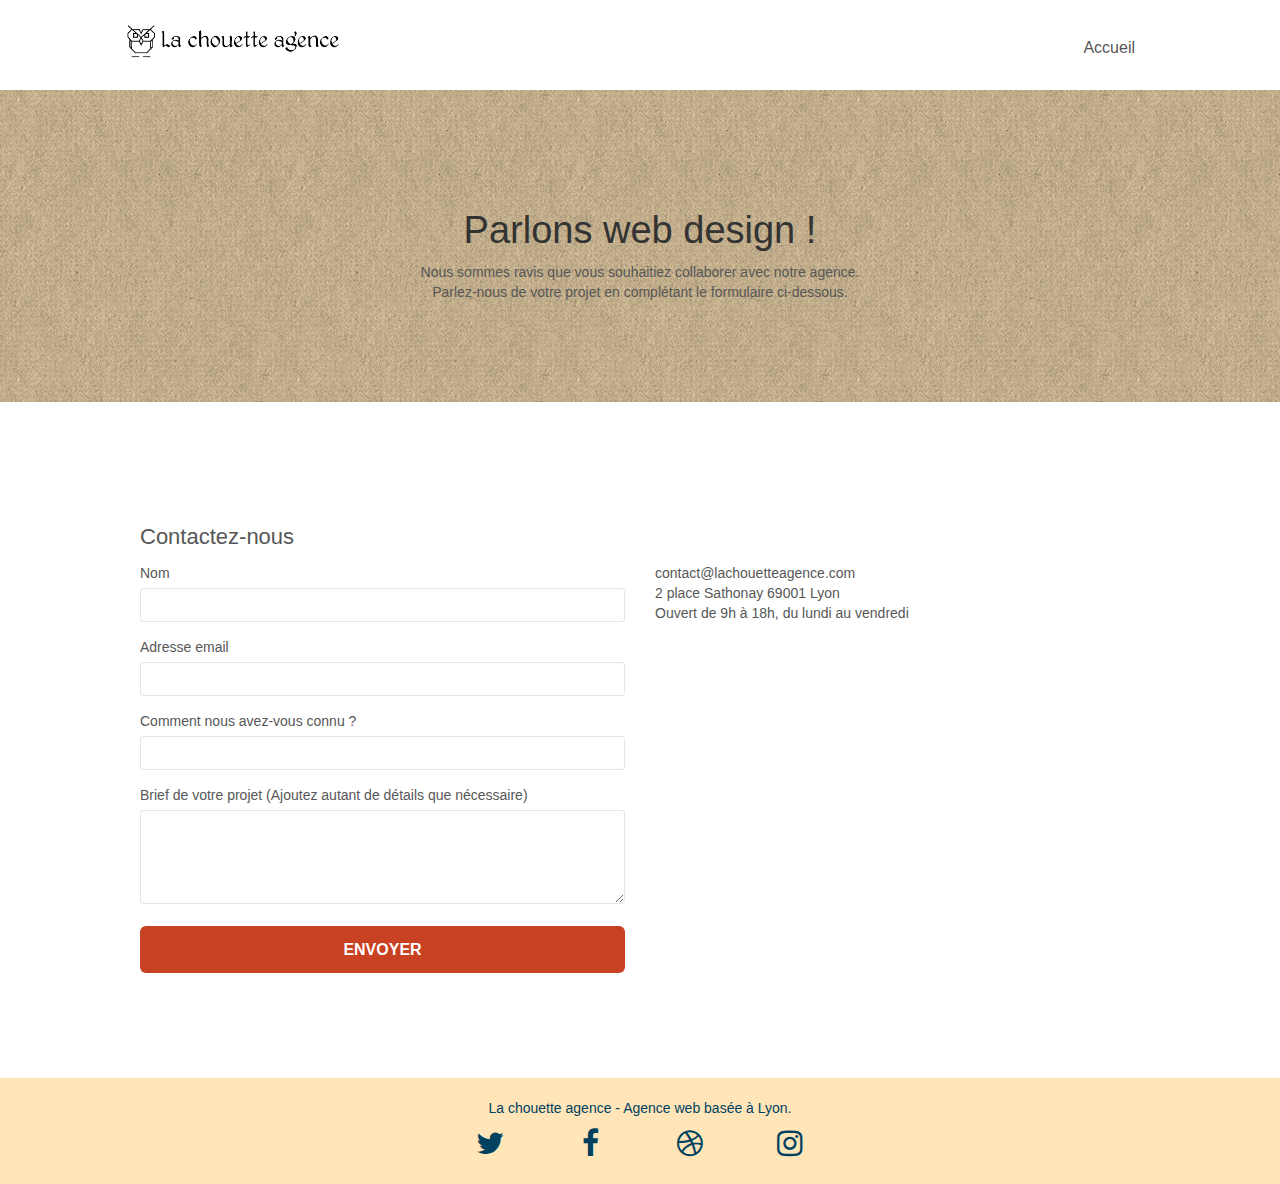
<file: contact.html>
<!doctype html>
<html lang="fr">
	<head>
	    <meta charset="utf-8"> 
	    <meta name="description" content="La chouette agence, vous accompagne dans la construction de site internet moderne. Une agence de web design à Lyon, elle aide les entreprises à devenir visibles et attractives sur Internet">
	    <meta name="robots" content="index, follow">
	    <meta name="viewport" content="width=device-width, initial-scale=1.0, viewport-fit=cover">
	    <link rel="shortcut icon" type="image/png" href="favicon.jpg">  
		<link rel="stylesheet" type="text/css" href="./css/bootstrap.min.css">
		<link rel="stylesheet" type="text/css" href="style.min.css">
		<link rel="stylesheet" type="text/css" href="./css/font-awesome.min.css">
		<link rel="stylesheet" type="text/css" href="./css/et-line.min.css">
		<script src="./js/jquery-2.1.0.min.js"></script>
		<script src="./js/bootstrap.min.js"></script>
		<script src="./js/blocs.min.js"></script>
		<script src="./js/jqBootstrapValidation.min.js"></script>
		<script src="./js/formHandler.min.js"></script>

	    <title>Contactez-nous</title>

		<!-- Analytics -->
	 	<!-- Global site tag (gtag.js) - Google Analytics -->
		<script async src="https://www.googletagmanager.com/gtag/js?id=UA-176025891-1"></script>
		<script>
		  window.dataLayer = window.dataLayer || [];
		  function gtag(){dataLayer.push(arguments);}
		  gtag('js', new Date());

		  gtag('config', 'UA-176025891-1');
		</script>
		<!-- Analytics END -->
	</head>
	
	<body>
		<!-- Principal conteneur -->
		<div class="page-container">
		    
			<!-- bloc-0 -->
			<header>
				<div class="bloc bgc-white l-bloc " id="bloc-0">
					<div class="container bloc-sm">

						<nav class="navbar row">
							<div class="navbar-header">
									<img src="img/la-chouette-agence.png" alt="Logo la chouette agence" height="40" />
								<button id="nav-toggle" type="button" class="ui-navbar-toggle navbar-toggle" data-toggle="collapse" data-target=".navbar-1">
									<span class="sr-only">Toggle navigation</span>
									<span class="icon-bar"></span>
									<span class="icon-bar"></span>
									<span class="icon-bar"></span>
								</button>
							</div>
							<div class="collapse navbar-collapse navbar-1 special-dropdown-nav">
								<ul class="site-navigation nav navbar-nav">	
									<li>						
										<a href="index.html" class="para" tabindex="1" >Accueil</a>								
									</li>			
								</ul>
							</div>
						</nav>
					</div>
				</div>
			</header>
			<!-- bloc-0 END -->

			<!-- bloc-6 -->
			<section>
				<div class="bloc bg-dots-bg bg-repeat bgc-atomic-tangerine d-bloc bloc-bg-texture texture-paper" id="bloc-6">
					<div class="container bloc-lg">
						<div class="row">
							<div class="col-sm-12">
								<h1 class="text-center hero-bloc-text">
									Parlons web design !
								</h1>
								<p class="text-center mg-lg  ">
									Nous sommes ravis que vous souhaitiez collaborer avec notre agence.<br>
									Parlez-nous de votre projet en complétant le formulaire ci-dessous.
								</p>
							</div>
						</div>
					</div>
				</div>
			</section>
			<!-- bloc-6 END -->

			<!-- bloc-7 -->
			<section>
				<div class="bloc bgc-white l-bloc" id="bloc-7">
					<div class="container bloc-lg">
						<h2>
							Contactez-nous
						</h2>
							<div class="row">
								<div class="col-sm-6">
									<form id="form_1">
										<div class="form-group">
											<label>
												Nom
											</label>
											<input id="name" aria-label="Case à remplir, qu'elle est votre nom ?" class="form-control" tabindex="1" required />
										</div>
										<div class="form-group">
											<label>
												Adresse email
											</label>
											<input id="email" aria-label="case à remplir, qu'elle est votre adresse email ?" class="form-control" tabindex="1" type="email" required />
										</div>
										<div class="form-group">
											<label>
												Comment nous avez-vous connu ?
											</label>
											<input class="form-control" aria-label="case à remplir, comment nous avez-vous connu ?" type="email" tabindex="1" required id="input_504" />
										</div>
										<div class="form-group">
											<label>
												Brief de votre projet (Ajoutez autant de détails que nécessaire)<br>
											</label>
											<textarea id="message" class="form-control" aria-label="case à remplir, Brief de votre projet" rows="4" tabindex="1" cols="50" required></textarea>
										</div> 
										<button class="bloc-button btn btn-lg btn-block cta-hero btn-atomic-tangerine" type="submit" tabindex="1">
											Envoyer
										</button>
									</form>
								</div>
								<div class="col-sm-6">
									<p>
										contact@lachouetteagence.com<br>2 place Sathonay 69001 Lyon<br>Ouvert de 9h à 18h, du lundi au vendredi<br>
									</p>
								</div>
							</div>
					</div>
				</div>
			</section>	
			<!-- bloc-7 END -->

			<!-- ScrollToTop Button -->
			<nav>
				<a class="bloc-button btn btn-d scrollToTop" tabindex="0" onclick="scrollToTarget('1')">
					<span class="fa fa-chevron-up" ></span>
				</a>
			</nav>
			<!-- ScrollToTop Button END-->


			<!-- Footer - bloc-8 -->
			<footer>
				<div class="bloc bgc-atomic-tangerine d-bloc" id="bloc-8">
					<div class="container bloc-sm">
						<div class="row">
							<div class="col-sm-12">
								<p class="text-center white">
									La chouette agence - Agence web basée à Lyon.<br>
								</p>
								<div class="row row-no-gutters social">
									<div class="col-sm-3">
										<div class="text-center" >
											<a class="social" tabindex="1" aria-label="logo twitter"  href="index.html">
												<span class="fa fa-twitter icon-md" ></span>
											</a>
										</div>
									</div>
									<div class="col-sm-3">
										<div class="text-center" >
											<a class="social" tabindex="1" aria-label="logo facebook" href="index.html">
												<span class="fa fa-facebook icon-md"></span>
											</a>
										</div>
									</div>
									<div class="col-sm-3">
										<div class="text-center" >
											<a class="social" tabindex="1" aria-label="logo dribbble"  href="index.html">
												<span class="fa fa-dribbble icon-md"></span>
											</a>
										</div>
									</div>
									<div class="col-sm-3">
										<div class="text-center" >
											<a class="social" tabindex="1" aria-label="logo instagram" href="index.html">
												<span  class="fa fa-instagram icon-md"></span>
											</a>
										</div>
									</div>
								</div>
							</div>
						</div>
					</div>
				</div>
			</footer>
			<!-- Footer - bloc-8 END -->
		</div>
	</body>
</html>
</file>
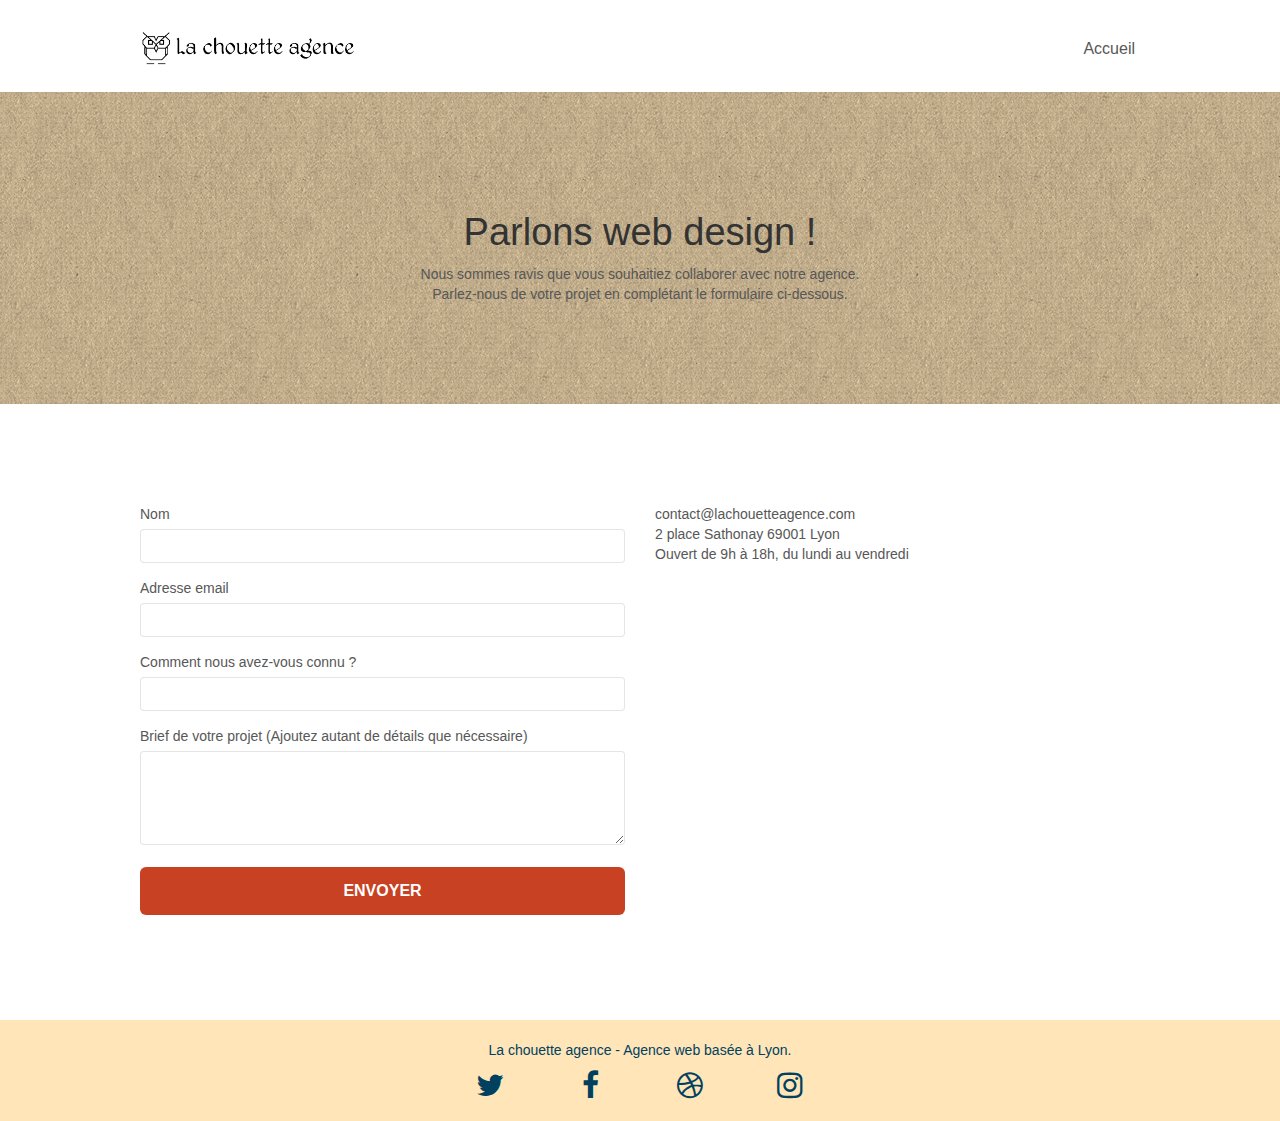
<file: page2.html>
<!doctype html>
<html lang="fr">
<head>
    <meta charset="utf-8">
    <meta name="keywords" content="">
    <meta name="description" content="">
    <meta name="viewport" content="width=device-width, initial-scale=1.0, viewport-fit=cover">
    <link rel="shortcut icon" type="image/png" href="favicon.jpg">
    
	<!-- Global site tag (gtag.js) - Google Analytics -->
	<script async src="https://www.googletagmanager.com/gtag/js?id=UA-176025891-1"></script>
	<script>
	  window.dataLayer = window.dataLayer || [];
	  function gtag(){dataLayer.push(arguments);}
	  gtag('js', new Date());

	  gtag('config', 'UA-176025891-1');
	</script>
	
	<link rel="stylesheet" type="text/css" href="./css/bootstrap.css">
	<link rel="stylesheet" type="text/css" href="style.css">
	<link rel="stylesheet" type="text/css" href="./css/font-awesome.min.css">
	<link rel="stylesheet" type="text/css" href="./css/et-line.min.css">
    
	<script src="./js/jquery-2.1.0.js"></script>
	<script src="./js/bootstrap.js"></script>
	<script src="./js/blocs.js"></script>
	<script src="./js/jquery.touchSwipe.js" defer></script>
	<script src="./js/gmaps.js"></script>
    <title>Contactez-nous</title>

    
<!-- Analytics -->
 
<!-- Analytics END -->

</head>
<body>
<!-- Principal conteneur -->
<div class="page-container">
    
<!-- bloc-0 -->
<div class="bloc bgc-white l-bloc " id="bloc-0">
	<div class="container bloc-sm">

		<nav class="navbar row">
			<div class="navbar-header">
				<a class="navbar-brand" href="index.html"><img src="img/la-chouette-agence.png" alt="paris web design logo agence web meilleure agence" height="40" /></a>
				<button id="nav-toggle" type="button" class="ui-navbar-toggle navbar-toggle" data-toggle="collapse" data-target=".navbar-1">
					<span class="sr-only">Toggle navigation</span><span class="icon-bar"></span><span class="icon-bar"></span><span class="icon-bar"></span>
				</button>
			</div>
			<div class="collapse navbar-collapse navbar-1 special-dropdown-nav">
				<ul class="site-navigation nav navbar-nav">
					<li>
						<a href="index.html">Accueil</a>
					</li>
				</ul>
			</div>
		</nav>
	</div>
</div>
<!-- bloc-0 END -->

<!-- bloc-6 -->
<div class="bloc bg-dots-bg bg-repeat bgc-atomic-tangerine d-bloc bloc-bg-texture texture-paper" id="bloc-6">
	<div class="container bloc-lg">
		<div class="row">
			<div class="col-sm-12">
				<h1 class="text-center hero-bloc-text">
					Parlons web design !
				</h1>
				<p class="text-center mg-lg  ">
					Nous sommes ravis que vous souhaitiez collaborer avec notre agence.<br>
					Parlez-nous de votre projet en complétant le formulaire ci-dessous.
				</p>
			</div>
		</div>
	</div>
</div>
<!-- bloc-6 END -->

<!-- bloc-7 -->
<div class="bloc bgc-white l-bloc" id="bloc-7">
	<div class="container bloc-lg">
		<div class="row">
			<div class="col-sm-6">
				<form id="form_1" novalidate success-msg="Your message has been sent." fail-msg="Sorry it seems that our mail server is not responding, Sorry for the inconvenience!">
					<div class="form-group">
						<label>
							Nom
						</label>
						<input id="name" class="form-control" required />
					</div>
					<div class="form-group">
						<label>
							Adresse email
						</label>
						<input id="email" class="form-control" type="email" required />
					</div>
					<div class="form-group">
						<label>
							Comment nous avez-vous connu ?
						</label>
						<input class="form-control" type="email" required id="input_504" />
					</div>
					<div class="form-group">
						<label>
							Brief de votre projet (Ajoutez autant de détails que nécessaire)<br>
						</label><textarea id="message" class="form-control" rows="4" cols="50" required></textarea>
					</div> 
					<button class="bloc-button btn btn-lg btn-block cta-hero btn-atomic-tangerine" type="submit">
						Envoyer
					</button>
				</form>
			</div>
			<div class="col-sm-6">
				<p>
					contact@lachouetteagence.com<br>2 place Sathonay 69001 Lyon<br>Ouvert de 9h à 18h, du lundi au vendredi<br>
				</p>
			</div>
		</div>
	</div>
</div>
<!-- bloc-7 END -->

<!-- ScrollToTop Button -->
<a class="bloc-button btn btn-d scrollToTop" onclick="scrollToTarget('1')"><span class="fa fa-chevron-up"></span></a>
<!-- ScrollToTop Button END-->


<!-- Footer - bloc-8 -->
<div class="bloc bgc-atomic-tangerine d-bloc" id="bloc-8">
	<div class="container bloc-sm">
		<div class="row">
			<div class="col-sm-12">
				<p class="text-center white">
					La chouette agence - Agence web basée à Lyon.<br>
				</p>
				<div class="row row-no-gutters social">
					<div class="col-sm-3">
						<div class="text-center">
							<a class="social" href="index.html"><span class="fa fa-twitter icon-md"></span></a>
						</div>
					</div>
					<div class="col-sm-3">
						<div class="text-center">
							<a class="social" href="index.html"><span class="fa fa-facebook icon-md"></span></a>
						</div>
					</div>
					<div class="col-sm-3">
						<div class="text-center">
							<a class="social" href="index.html"><span class="fa fa-dribbble icon-md"></span></a>
						</div>
					</div>
					<div class="col-sm-3">
						<div class="text-center">
							<a class="social" href="index.html"><span class="fa fa-instagram icon-md"></span></a>
						</div>
					</div>
				</div>
			</div>
		</div>
	</div>
</div>
<!-- Footer - bloc-8 END -->

</div>
<!-- Principal conteneur END -->
    

</body>
</html>
</file>
<file: style.css>
body {
    margin: 0;
    padding: 0;
    background: #FFF;
    overflow-x: hidden;
    -webkit-font-smoothing: antialiased;
    -moz-osx-font-smoothing: grayscale;
}

a,
button {
    transition: all .3s ease-in-out;
    outline: none!important;
}

a:hover {
    text-decoration: none;
    cursor: pointer;
}

#rrd {
	font-size: 1.2em;
	font-weight: bold;
}

.other {
    color: white!important;
}

.texting {
    min-height: 1px;
    display: flex;
    justify-content: center;
    margin-top: 20px;
}

#page-loading-blocs-notifaction {
    position: fixed;
    top: 0;
    bottom: 0;
    width: 100%;
    z-index: 100000;
    background: #FFFFFF url("img/pageload-spinner.gif") no-repeat center center;
}

.bloc {
    width: 100%;
    clear: both;
    background: 50% 50% no-repeat;
    padding: 0 50px;
    -webkit-background-size: cover;
    -moz-background-size: cover;
    -o-background-size: cover;
    background-size: cover;
    position: relative;
}

.bloc .container {
    padding-left: 0;
    padding-right: 0;
}

.bloc-lg {
    padding: 100px 50px;
}

.bloc-md {
    padding: 50px;
}

.bloc-sm {
    padding: 20px 50px;
}

.bg-center,
.bg-l-edge,
.bg-r-edge,
.bg-t-edge,
.bg-b-edge,
.bg-tl-edge,
.bg-bl-edge,
.bg-tr-edge,
.bg-br-edge,
.bg-repeat {
    -webkit-background-size: auto!important;
    -moz-background-size: auto!important;
    -o-background-size: auto!important;
    background-size: auto!important;
}

.bg-repeat {
    background: repeat;
}

.bg-t-edge {
    background: top no-repeat;
}

.bloc-bg-texture::before {
    content: "";
    background-size: 2px 2px;
    position: absolute;
    top: 0;
    bottom: 0;
    left: 0;
    right: 0;
}

.texture-paper::before {
    background: url("img/texture-paper.png");
    background-size: 280px 280px;
}

.b-parallax {
    background-attachment: fixed;
}

.d-bloc {
    color: #00415F;
}

.d-bloc button:hover {
    color: rgba(255, 255, 255, .9);
}

.d-bloc .icon-round,
.d-bloc .icon-square,
.d-bloc .icon-rounded,
.d-bloc .icon-semi-rounded-a,
.d-bloc .icon-semi-rounded-b {
    border-color: rgba(255, 255, 255, .9);
}

.d-bloc .divider-h span {
    border-color: rgba(255, 255, 255, .2);
}

.d-bloc .a-btn,
.d-bloc .navbar a,
.d-bloc .navbar-brand,
.d-bloc a .icon-sm,
.d-bloc a .icon-md,
.d-bloc a .icon-lg,
.d-bloc a .icon-xl,
.d-bloc h1 a,
.d-bloc h2 a,
.d-bloc h3 a,
.d-bloc h4 a,
.d-bloc h5 a,
.d-bloc h6 a,
.d-bloc p a {
    color: #00415F;
}

.d-bloc .a-btn:hover,
.d-bloc .navbar a:hover,
.d-bloc .navbar-brand:hover,
.d-bloc a:hover .icon-sm,
.d-bloc a:hover .icon-md,
.d-bloc a:hover .icon-lg,
.d-bloc a:hover .icon-xl,
.d-bloc h1 a:hover,
.d-bloc h2 a:hover,
.d-bloc h3 a:hover,
.d-bloc h4 a:hover,
.d-bloc h5 a:hover,
.d-bloc h6 a:hover,
.d-bloc p a:hover {
    color: rgba(255, 255, 255, 1);
}

.d-bloc .navbar-toggle .icon-bar {
    background: rgba(255, 255, 255, 1);
}

.d-bloc .btn-wire,
.d-bloc .btn-wire:hover {
    color: rgba(255, 255, 255, 1);
    border-color: rgba(255, 255, 255, 1);
}

.d-bloc .panel {
    color: rgba(0, 0, 0, .5);
}

.d-bloc .panel button:hover {
    color: rgba(0, 0, 0, .7);
}

.d-bloc .panel icon {
    border-color: rgba(0, 0, 0, .7);
}

.d-bloc .panel .divider-h span {
    border-color: rgba(0, 0, 0, .1);
}

.d-bloc .panel .a-btn {
    color: rgba(0, 0, 0, .6);
}

.d-bloc .panel .a-btn:hover {
    color: rgba(0, 0, 0, 1);
}

.d-bloc .panel .btn-wire,
.d-bloc .panel .btn-wire:hover {
    color: rgba(0, 0, 0, .7);
    border-color: rgba(0, 0, 0, .3);
}

.d-bloc .panel,
.l-bloc {
    color: rgba(0, 0, 0, .5);
}

.d-bloc .panel button:hover,
.l-bloc button:hover {
    color: rgba(0, 0, 0, .7);
}

.l-bloc .icon-round,
.l-bloc .icon-square,
.l-bloc .icon-rounded,
.l-bloc .icon-semi-rounded-a,
.l-bloc .icon-semi-rounded-b {
    border-color: rgba(0, 0, 0, .7);
}

.d-bloc .panel .divider-h span,
.l-bloc .divider-h span {
    border-color: rgba(0, 0, 0, .1);
}

.d-bloc .panel .a-btn,
.l-bloc .a-btn,
.l-bloc .navbar a,
.l-bloc .navbar-brand,
.l-bloc a .icon-sm,
.l-bloc a .icon-md,
.l-bloc a .icon-lg,
.l-bloc a .icon-xl,
.l-bloc h1 a,
.l-bloc h2 a,
.l-bloc h3 a,
.l-bloc h4 a,
.l-bloc h5 a,
.l-bloc h6 a,
.l-bloc p a {
    color: rgba(0, 0, 0, .6);
}

.d-bloc .panel .a-btn:hover,
.l-bloc .a-btn:hover,
.l-bloc .navbar a:hover,
.l-bloc .navbar-brand:hover,
.l-bloc a:hover .icon-sm,
.l-bloc a:hover .icon-md,
.l-bloc a:hover .icon-lg,
.l-bloc a:hover .icon-xl,
.l-bloc h1 a:hover,
.l-bloc h2 a:hover,
.l-bloc h3 a:hover,
.l-bloc h4 a:hover,
.l-bloc h5 a:hover,
.l-bloc h6 a:hover,
.l-bloc p a:hover {
    color: rgba(0, 0, 0, 1);
}

.l-bloc .navbar-toggle .icon-bar {
    color: rgba(0, 0, 0, .6);
}

.d-bloc .panel .btn-wire,
.d-bloc .panel .btn-wire:hover,
.l-bloc .btn-wire,
.l-bloc .btn-wire:hover {
    color: rgba(0, 0, 0, .7);
    border-color: rgba(0, 0, 0, .3);
}

.voffset {
    margin-top: 30px;
}

.voffset-lg {
    margin-top: 80px;
}

.row-no-gutters {
    margin-right: 0;
    margin-left: 0;
}

.row.row-no-gutters > [class^="col-"],
.row.row-no-gutters > [class*=" col-"] {
    padding-right: 0;
    padding-left: 0;
}

#bloc-1-hero h1 {
    font-size: 32px;
}

.navbar {
    margin-bottom: 0;
    z-index: 1;
}

.navbar-brand {
    height: auto;
    padding: 3px 15px;
    font-size: 25px;
    font-weight: normal;
    font-weight: 600;
    line-height: 44px;
}

.navbar-brand img {
    max-height: 200px;
    margin: 0 5px 0 0;
    display: inline;
}

.navbar-brand img[src$=svg] {
    min-width: 100px;
}

.nav-center .navbar-brand img {
    margin: 0;
}

.navbar .nav {
    padding-top: 2px;
    margin-right: -16px;
    float: right;
    z-index: 1;
}

.nav > li {
    float: left;
    margin-top: 4px;
    font-size: 16px;
}

.navbar-nav .open .dropdown-menu > li > a {
    text-align: inherit;
}

.nav > li a:hover,
.nav > li a:focus {
    background: transparent;
}

.navbar-toggle {
    margin: 10px 10px 0 0;
    border: 0px;
}

.navbar-toggle:hover {
    background: transparent!important;
}

.navbar-toggle .icon-bar {
    background-color: rgba(0, 0, 0, .5);
    width: 26px;
}

.nav-invert .navbar .nav {
    float: left;
}

.nav-invert .navbar-header,
.nav-invert .navbar-brand {
    float: right;
    position: relative;
    z-index: 2;
}

@media (min-width: 768px) {
    .site-navigation {
        position: absolute;
        top: 50%;
        right: 20px;
        transform: translate(0, -50%);
        -webkit-transform: translateY(-50%);
    }
    .nav > li .dropdown-menu a,
    .nav > li .dropdown-menu a:hover {
        color: #484848;
    }
    .nav-invert .site-navigation {
        left: 0;
        right: 0;
    }
    .nav-center {
        text-align: center;
    }
    .nav-center .navbar-header {
        width: 100%;
    }
    .nav-center .navbar-header,
    .nav-center .navbar-brand,
    .nav-center .nav > li {
        float: none;
        display: inline-block;
    }
    .nav-center .site-navigation {
        position: relative;
        width: 100%;
        right: 0;
        margin-right: 0px;
        margin-top: 20px;
    }
    .nav-center.mini-nav .navbar-toggle {
        float: none;
        margin: 10px auto 0;
    }
}

.nav > li > .dropdown a {
    background: none!important;
    display: block;
    padding: 14px 15px;
}

nav .caret {
    margin: 0 5px;
}

.dropdown-menu .dropdown-menu {
    top: -8px;
    left: 100%;
}

.dropdown-menu .dropmenu-flow-right {
    top: 100%;
    left: 0;
    margin-left: -1px;
    border-top-left-radius: 0;
    border-top-right-radius: 0;
}

.dropdown-menu .dropdown span {
    border: 4px solid black;
    border-top-color: transparent;
    border-right-color: transparent;
    border-bottom-color: transparent;
    margin: 6px -5px 0 0!important;
    float: right;
}

.mg-md {
    margin-top: 10px;
    margin-bottom: 20px;
}

.mg-lg {
    margin-top: 10px;
    margin-bottom: 0px;
}

.btn {
    margin: 0 5px 5px 0;
}

.btn.pull-right {
    margin: 0 0 5px 5px;
}

.btn-d,
.btn-d:hover,
.btn-d:focus {
    color: #FFF;
    background: rgba(0, 0, 0, .3);
}

button {
    outline: none!important;
}

.btn-rd {
    border-radius: 40px;
}

.btn-clean {
    border: 1px solid rgba(0, 0, 0, .08);
    border-bottom-color: rgba(0, 0, 0, .1);
    text-shadow: 0 1px 0 rgba(0, 0, 1, .1);
    box-shadow: 0 1px 3px rgba(0, 0, 1, .25), inset 0 1px 0 0 rgba(255, 255, 255, .15);
}

.icon-md {
    font-size: 30px!important;
}

.icon-lg {
    font-size: 60px!important;
}

.sm-shadow {
    text-shadow: 0 1px 2px rgba(0, 0, 0, .3);
}

.panel-sq,
.panel-sq .panel-heading,
.panel-sq .panel-footer {
    border-radius: 0;
}

.panel-rd {
    border-radius: 30px;
}

.panel-rd .panel-heading {
    border-radius: 29px 29px 0 0;
}

.panel-rd .panel-footer {
    border-radius: 0 0 29px 29px;
}

.form-control {
    border-color: rgba(0, 0, 0, .1);
    box-shadow: none;
    display: flex;
}

.scrollToTop {
    width: 40px;
    height: 40px;
    position: fixed;
    bottom: 20px;
    right: 20px;
    opacity: 0;
    z-index: 500;
    transition: all .3s ease-in-out;
}

.scrollToTop span {
    margin-top: 6px;
}

.showScrollTop {
    font-size: 14px;
    opacity: 1;
}

a[data-lightbox] {
    position: relative;
    display: block;
    text-align: center;
}

a[data-lightbox]:hover::before {
    content: "+";
    font-family: "HelveticaNeue-Light", "Helvetica Neue Light", "Helvetica Neue", Helvetica, Arial;
    font-size: 32px;
    width: 50px;
    height: 50px;
    margin-left: -25px;
    border-radius: 50%;
    background: rgba(0, 0, 0, .6);
    color: #FFF;
    font-weight: 100;
    z-index: 1;
    position: absolute;
    top: 50%;
    transform: translateY(-50%);
    -webkit-transform: translateY(-50%);
}

a[data-lightbox]:hover img {
    opacity: 0.6;
    -webkit-animation-fill-mode: none;
    animation-fill-mode: none;
}

#lightbox-modal {
    display: flex;
    align-items: center;
}

#lightbox-modal .modal-dialog {
    width: 90%;
    max-width: 900px;
    margin: 0 auto 0;
}

#lightbox-modal .modal-dialog img {
    max-height: 90vh;
    margin: 0 auto;
}

.lightbox-caption {
    padding: 20px;
    color: #FFF;
    background: rgba(0, 0, 0, .5);
    position: absolute;
    left: 15px;
    right: 15px;
    bottom: 5px;
}

.close-lightbox {
    color: #FFF;
    font-size: 30px;
    position: absolute;
    top: 20px;
    right: 20px;
    z-index: 20;
    background: rgba(0, 0, 0, .5);
    border: none;
    line-height: 30px;
    padding: 0 9px 5px;
    opacity: 0.3;
}

.close-lightbox:hover,
.next-lightbox:hover,
.prev-lightbox:hover {
    opacity: 1.0;
    color: #FFF;
}

.next-lightbox,
.prev-lightbox {
    font-size: 20px;
    color: rgba(255, 255, 255, .9);
    background: rgba(0, 0, 0, .5);
    transition: all .2s ease-in-out;
    position: absolute;
    top: 45%;
    z-index: 1;
    opacity: 0.4;
}

.next-lightbox {
    padding: 6px 8px 1px 13px;
    right: 25px;
}

.prev-lightbox {
    padding: 6px 13px 1px 10px;
    left: 25px;
}

.snapshot-lb .modal-body {
    padding-bottom: 45px;
}

.snapshot-lb .lightbox-caption {
    padding: 0;
    color: rgba(0, 0, 0, .5);
    background: none;
}

h1,
h2,
h3,
h4,
h5,
h6,
p,
label,
.btn,
a {
    font-family: "helvetica";
    font-weight: 400;
    color: #575757 !important;
}

.container {
    max-width: 1000px;
}

.hero-bloc-text {
    font-size: 38px;
}

.hero-bloc-text-sub {
    font-size: 36px;
}

.statement-bloc-text {
    line-height: 26px;
    font-style: italic;
    font-size: 20px;
    text-align: center;
    font-weight: lighter;
    max-width: 520px;
    margin: auto auto auto auto;
}

p {
    font-size: 1em;
}

.tight-width-whitespace {
    max-width: 600px;
    margin: auto auto auto auto;
}

.h1 {
    font-size: 20px;
    font-family: "Open Sans";
}

.cta-hero {
    margin-top: 22px;
    color: #FFFFFF!important;
    text-transform: uppercase;
    padding: 12px 28px 12px 28px;
    font-size: 16px;
    font-weight: 700;
}

.social {
    max-width: 400px;
    margin: auto auto auto auto;
}

h2 {
    font-size: 22px;
    line-height: 1.4em;
}

h3 {
    font-size: 15px;
    text-transform: uppercase;
    font-weight: 700;
    color: #333333!important;
}

.med-width-whitespace {
    max-width: 800px;
    margin: auto auto auto auto;
    box-shadow: 0px 0px 0px #000000;
}

h1 {
    color: #333333!important;
}

h4 {
    color: #333333!important;
}

.icons {
    margin-bottom: 14px;
    margin-top: 24px;
}

.white {
    color: #00415F!important;
}

.portfolio-thumb {
    margin-bottom: 24px;
}

.portfolio-row {
    margin-bottom: 44px;
    margin-top: 50px;
}

.avatar {
    box-shadow: 0px 4px 9px rgba(0, 0, 0, 0.3);
}

.black-background {
    background-color: #5B3422;
    padding: 40px 40px 40px 40px;
}

.bold-link {
    font-weight: 900;
    text-decoration: underline!important;
}

.bgc-white {
    background-color: #FFFFFF;
}

.bgc-dark-slate-blue {
    background-color: #622613;
}

.bgc-atomic-tangerine {
    background-color: #FFE5B8;
}

.tc-white {
    color: #F3976C!important;
}

.btn-atomic-tangerine {
    background: #C74122;
    color: #FFFFFF!important;
}

.btn-atomic-tangerine:hover {
    background: #c27956!important;
    color: #FFFFFF!important;
}

.ltc-white {
    color: #FFFFFF!important;
}

.ltc-white:hover {
    color: #cccccc!important;
}

.ltc-atomic-tangerine {
    color: #F3976C!important;
}

.ltc-atomic-tangerine:hover {
    color: #c27956!important;
}

.icon-dark-slate-blue {
    color: #364577!important;
    border-color: #364577!important;
}

.bg-dots-bg {
    background-image: url("img/dots-bg.png");
}

.bg-lines-h2-bg {
    background-image: url("img/lines-h2-bg.png");
}

.bg-banniere {
    background-image: url("img/la-chouette-agence-banniere.jpg");
}

.bg-presentation {
    background-image: url("img/image-de-presentation.bmp");
}

@media (max-width: 1024px) {
    .bloc {
        padding-left: 20px;
        padding-right: 20px;
    }
    .bloc.full-width-bloc,
    .bloc-tile-2.full-width-bloc .container,
    .bloc-tile-3.full-width-bloc .container,
    .bloc-tile-4.full-width-bloc .container {
        padding-left: 0;
        padding-right: 0;
    }
}

@media (max-width: 992px) and (min-width: 768px) {
    .navbar .nav {
        max-width: 80%
    }
    .nav-center.navbar .nav {
        max-width: 100%
    }
}

@media only screen and (min-device-width: 768px) and (max-device-width: 1024px) and (orientation: landscape) {
    .b-parallax {
        background-attachment: scroll;
    }
}

@media only screen and (min-device-width: 1024px) and (max-device-width: 1366px) and (-webkit-min-device-pixel-ratio: 1.5) {
    .b-parallax {
        background-attachment: scroll;
    }
}

@media (max-width: 991px) {
    .container {
        width: 100%;
    }
    .b-parallax {
        background-attachment: scroll;
    }
    .page-container,
    #hero-bloc {
        overflow-x: hidden;
        position: relative;
    }
    .bloc {
        padding-left: constant(safe-area-inset-left);
        padding-right: constant(safe-area-inset-right);
    }
    .bloc-group,
    .bloc-group .bloc {
        display: block;
        width: 100%;
    }
    .bloc-fill-screen .fill-bloc-top-edge,
    .bloc-fill-screen .fill-bloc-bottom-edge {
        padding: 0 20px;
        padding-left: constant(safe-area-inset-left);
        padding-right: constant(safe-area-inset-right);
    }
}

@media (max-width: 767px) {
    .page-container {
        overflow-x: hidden;
        position: relative;
    }
    h1,
    h2,
    h3,
    h4,
    h5,
    h6,
    p,
    #disqus_thread {
        padding-left: 10px!important;
        padding-right: 10px!important;
    }
    .b-parallax {
        background-attachment: scroll;
    }
    .navbar .nav {
        padding-top: 0;
        border-top: 1px solid rgba(0, 0, 0, .2);
        float: none!important;
    }
    .navbar.row {
        margin-left: 0;
        margin-right: 0;
    }
    .site-navigation {
        position: inherit;
        transform: none;
        -webkit-transform: none;
        -ms-transform: none;
    }
    .nav > li {
        margin-top: 0;
        border-bottom: 1px solid rgba(0, 0, 0, .1);
        background: rgba(0, 0, 0, .05);
        text-align: left;
        padding-left: 15px;
        width: 100%;
    }
    .nav > li:hover {
        background: rgba(0, 0, 0, .08);
    }
    .dropdown .dropdown a .caret {
        float: none;
        margin: 5px 0 0 10px!important;
        border: 4px solid black;
        border-bottom-color: transparent;
        border-right-color: transparent;
        border-left-color: transparent;
    }
    #hero-bloc .navbar .nav {
        background: rgba(0, 0, 0, .8);
    }
    #hero-bloc .navbar .nav a {
        color: rgba(255, 255, 255, .6);
    }
    .hero {
        padding: 50px 0;
    }
    .hero-nav {
        left: -1px;
        right: -1px;
    }
    .navbar-collapse {
        padding: 0;
        overflow-x: hidden;
        -webkit-box-shadow: none;
        box-shadow: none;
    }
    .navbar-brand img {
        height: 40px;
        width: auto;
    }
    .nav-invert .navbar-header {
        float: none;
        width: 100%;
    }
    .nav-invert .navbar-toggle {
        float: left;
        margin-left: 10px;
    }
    .bloc {
        padding-left: 0;
        padding-right: 0;
    }
    .bloc-xxl,
    .bloc-xl,
    .bloc-lg {
        padding: 40px 0;
    }
    .bloc-sm,
    .bloc-md {
        padding-left: 0;
        padding-right: 0;
    }
    .bloc-tile-2 .container,
    .bloc-tile-3 .container,
    .bloc-tile-4 .container,
    .bloc-fill-screen .fill-bloc-top-edge,
    .bloc-fill-screen .fill-bloc-bottom-edge {
        padding-left: 0;
        padding-right: 0;
    }
    .a-block {
        padding: 0 10px;
    }
    .btn-dwn {
        display: none;
    }
    .voffset {
        margin-top: 5px;
    }
    .voffset-md {
        margin-top: 20px;
    }
    .voffset-lg {
        margin-top: 30px;
    }
    form {
        padding: 5px;
    }
    .close-lightbox {
        display: inline-block;
    }
    .blocsapp-device-iphone5 {
        background-size: 216px 425px;
        padding-top: 60px;
        width: 216px;
        height: 425px;
    }
    .blocsapp-device-iphone5 img {
        width: 180px;
        height: 320px;
    }
}

@media (max-width: 400px) {
    .bloc {
        padding-left: 0;
        padding-right: 0;
    }
}

@media (max-width: 767px) {
    .bloc-mob-center-text {
        text-align: center;
    }
}
</file>
<file: style.min.css>
body{margin:0;padding:0;background:#fff;overflow-x:hidden;-webkit-font-smoothing:antialiased;-moz-osx-font-smoothing:grayscale}a,button{transition:all .3s ease-in-out;outline:0!important}a:hover{cursor:pointer;text-decoration:none}.btn-atomic-tangerine:focus{outline:0;border:3px solid #00f;border-radius:100px}.scrollToTop:focus{outline:0;border:1px solid #00f}.social:focus{outline:0;border:2px solid #000;font-size:26px}.para:focus{outline:0;text-decoration:none;border-radius:100px;border:3px solid #00f}.imgparap:focus{outline:0;text-decoration:none;border:2px solid #00f;width:273px;height:273px;margin:auto}#rrd{font-size:1.2em;font-weight:700}.other{color:#fff!important}.texting{min-height:1px;display:flex;justify-content:center;margin-top:20px}#page-loading-blocs-notifaction{position:fixed;top:0;bottom:0;width:100%;z-index:100000;background:#fff url(img/pageload-spinner.gif) no-repeat center center}.bloc{width:100%;clear:both;background:50% 50% no-repeat;padding:0 50px;-webkit-background-size:cover;-moz-background-size:cover;-o-background-size:cover;background-size:cover;position:relative}.bloc .container{padding-left:0;padding-right:0}.bloc-lg{padding:100px 50px}.bloc-md{padding:50px}.bloc-sm{padding:20px 50px}.bg-b-edge,.bg-bl-edge,.bg-br-edge,.bg-center,.bg-l-edge,.bg-r-edge,.bg-repeat,.bg-t-edge,.bg-tl-edge,.bg-tr-edge{-webkit-background-size:auto!important;-moz-background-size:auto!important;-o-background-size:auto!important;background-size:auto!important}.bg-repeat{background:repeat}.bg-t-edge{background:top no-repeat}.bloc-bg-texture::before{content:"";background-size:2px 2px;position:absolute;top:0;bottom:0;left:0;right:0}.texture-paper::before{background:url(img/texture-paper.png);background-size:280px 280px}.b-parallax{background-attachment:fixed}.d-bloc{color:#00415f}.d-bloc button:hover{color:rgba(255,255,255,.9)}.d-bloc .icon-round,.d-bloc .icon-rounded,.d-bloc .icon-semi-rounded-a,.d-bloc .icon-semi-rounded-b,.d-bloc .icon-square{border-color:rgba(255,255,255,.9)}.d-bloc .divider-h span{border-color:rgba(255,255,255,.2)}.d-bloc .a-btn,.d-bloc .navbar a,.d-bloc .navbar-brand,.d-bloc a .icon-lg,.d-bloc a .icon-md,.d-bloc a .icon-sm,.d-bloc a .icon-xl,.d-bloc h1 a,.d-bloc h2 a,.d-bloc h3 a,.d-bloc h4 a,.d-bloc h5 a,.d-bloc h6 a,.d-bloc p a{color:#00415f}.d-bloc .a-btn:hover,.d-bloc .navbar a:hover,.d-bloc .navbar-brand:hover,.d-bloc a:hover .icon-lg,.d-bloc a:hover .icon-md,.d-bloc a:hover .icon-sm,.d-bloc a:hover .icon-xl,.d-bloc h1 a:hover,.d-bloc h2 a:hover,.d-bloc h3 a:hover,.d-bloc h4 a:hover,.d-bloc h5 a:hover,.d-bloc h6 a:hover,.d-bloc p a:hover{color:#fff}.d-bloc .navbar-toggle .icon-bar{background:#fff}.d-bloc .btn-wire,.d-bloc .btn-wire:hover{color:#fff;border-color:#fff}.d-bloc .panel{color:rgba(0,0,0,.5)}.d-bloc .panel button:hover{color:rgba(0,0,0,.7)}.d-bloc .panel icon{border-color:rgba(0,0,0,.7)}.d-bloc .panel .divider-h span{border-color:rgba(0,0,0,.1)}.d-bloc .panel .a-btn{color:rgba(0,0,0,.6)}.d-bloc .panel .a-btn:hover{color:#000}.d-bloc .panel .btn-wire,.d-bloc .panel .btn-wire:hover{color:rgba(0,0,0,.7);border-color:rgba(0,0,0,.3)}.d-bloc .panel,.l-bloc{color:rgba(0,0,0,.5)}.d-bloc .panel button:hover,.l-bloc button:hover{color:rgba(0,0,0,.7)}.l-bloc .icon-round,.l-bloc .icon-rounded,.l-bloc .icon-semi-rounded-a,.l-bloc .icon-semi-rounded-b,.l-bloc .icon-square{border-color:rgba(0,0,0,.7)}.d-bloc .panel .divider-h span,.l-bloc .divider-h span{border-color:rgba(0,0,0,.1)}.d-bloc .panel .a-btn,.l-bloc .a-btn,.l-bloc .navbar a,.l-bloc .navbar-brand,.l-bloc a .icon-lg,.l-bloc a .icon-md,.l-bloc a .icon-sm,.l-bloc a .icon-xl,.l-bloc h1 a,.l-bloc h2 a,.l-bloc h3 a,.l-bloc h4 a,.l-bloc h5 a,.l-bloc h6 a,.l-bloc p a{color:rgba(0,0,0,.6)}.d-bloc .panel .a-btn:hover,.l-bloc .a-btn:hover,.l-bloc .navbar a:hover,.l-bloc .navbar-brand:hover,.l-bloc a:hover .icon-lg,.l-bloc a:hover .icon-md,.l-bloc a:hover .icon-sm,.l-bloc a:hover .icon-xl,.l-bloc h1 a:hover,.l-bloc h2 a:hover,.l-bloc h3 a:hover,.l-bloc h4 a:hover,.l-bloc h5 a:hover,.l-bloc h6 a:hover,.l-bloc p a:hover{color:#000}.l-bloc .navbar-toggle .icon-bar{color:rgba(0,0,0,.6)}.d-bloc .panel .btn-wire,.d-bloc .panel .btn-wire:hover,.l-bloc .btn-wire,.l-bloc .btn-wire:hover{color:rgba(0,0,0,.7);border-color:rgba(0,0,0,.3)}.voffset{margin-top:30px}.voffset-lg{margin-top:80px}.row-no-gutters{margin-right:0;margin-left:0}.row.row-no-gutters>[class*=" col-"],.row.row-no-gutters>[class^=col-]{padding-right:0;padding-left:0;margin-bottom:5px}#bloc-1-hero h1{font-size:32px}.navbar{margin-bottom:0;z-index:1}.navbar-brand{height:auto;padding:3px 15px;font-size:25px;font-weight:400;font-weight:600;line-height:44px}.navbar-brand img{max-height:200px;margin:0 5px 0 0;display:inline}.navbar-brand img[src$=svg]{min-width:100px}.nav-center .navbar-brand img{margin:0}.navbar .nav{padding-top:2px;margin-right:-16px;float:right;z-index:1}.nav>li{float:left;margin-top:4px;font-size:16px}.navbar-nav .open .dropdown-menu>li>a{text-align:inherit}.nav>li a:focus,.nav>li a:hover{background:0 0}.navbar-toggle{margin:10px 10px 0 0;border:0}.navbar-toggle:hover{background:0 0!important}.navbar-toggle .icon-bar{background-color:rgba(0,0,0,.5);width:26px}.nav-invert .navbar .nav{float:left}.nav-invert .navbar-brand,.nav-invert .navbar-header{float:right;position:relative;z-index:2}@media (min-width:768px){.site-navigation{position:absolute;top:50%;right:20px;transform:translate(0,-50%);-webkit-transform:translateY(-50%)}.nav>li .dropdown-menu a,.nav>li .dropdown-menu a:hover{color:#484848}.nav-invert .site-navigation{left:0;right:0}.nav-center{text-align:center}.nav-center .navbar-header{width:100%}.nav-center .nav>li,.nav-center .navbar-brand,.nav-center .navbar-header{float:none;display:inline-block}.nav-center .site-navigation{position:relative;width:100%;right:0;margin-right:0;margin-top:20px}.nav-center.mini-nav .navbar-toggle{float:none;margin:10px auto 0}}.nav>li>.dropdown a{background:0 0!important;display:block;padding:14px 15px}nav .caret{margin:0 5px}.dropdown-menu .dropdown-menu{top:-8px;left:100%}.dropdown-menu .dropmenu-flow-right{top:100%;left:0;margin-left:-1px;border-top-left-radius:0;border-top-right-radius:0}.dropdown-menu .dropdown span{border:4px solid #000;border-top-color:transparent;border-right-color:transparent;border-bottom-color:transparent;margin:6px -5px 0 0!important;float:right}.mg-md{margin-top:10px;margin-bottom:20px}.mg-lg{margin-top:10px;margin-bottom:0}.btn{margin:0 5px 5px 0}.btn.pull-right{margin:0 0 5px 5px}.btn-d,.btn-d:focus,.btn-d:hover{color:#fff;background:rgba(0,0,0,.3)}button{outline:0!important}.btn-rd{border-radius:40px}.btn-clean{border:1px solid rgba(0,0,0,.08);border-bottom-color:rgba(0,0,0,.1);text-shadow:0 1px 0 rgba(0,0,1,.1);box-shadow:0 1px 3px rgba(0,0,1,.25),inset 0 1px 0 0 rgba(255,255,255,.15)}.icon-md{font-size:30px!important}.icon-lg{font-size:60px!important}.sm-shadow{text-shadow:0 1px 2px rgba(0,0,0,.3)}.panel-sq,.panel-sq .panel-footer,.panel-sq .panel-heading{border-radius:0}.panel-rd{border-radius:30px}.panel-rd .panel-heading{border-radius:29px 29px 0 0}.panel-rd .panel-footer{border-radius:0 0 29px 29px}.form-control{border-color:rgba(0,0,0,.1);box-shadow:none;display:flex}.scrollToTop{width:40px;height:40px;position:fixed;bottom:20px;right:20px;opacity:0;z-index:500;transition:all .3s ease-in-out}.scrollToTop span{margin-top:6px}.showScrollTop{font-size:14px;opacity:1}a[data-lightbox]{position:relative;display:block;text-align:center}a[data-lightbox]:hover::before{content:"+";font-family:HelveticaNeue-Light,"Helvetica Neue Light","Helvetica Neue",Helvetica,Arial;font-size:32px;width:50px;height:50px;margin-left:-25px;border-radius:50%;background:rgba(0,0,0,.6);color:#fff;font-weight:100;z-index:1;position:absolute;top:50%;transform:translateY(-50%);-webkit-transform:translateY(-50%)}a[data-lightbox]:hover img{opacity:.6;-webkit-animation-fill-mode:none;animation-fill-mode:none}#lightbox-modal{display:flex;align-items:center}#lightbox-modal .modal-dialog{width:90%;max-width:900px;margin:0 auto 0}#lightbox-modal .modal-dialog img{max-height:90vh;margin:0 auto}.lightbox-caption{padding:20px;color:#fff;background:rgba(0,0,0,.5);position:absolute;left:15px;right:15px;bottom:5px}.close-lightbox{color:#fff;font-size:30px;position:absolute;top:20px;right:20px;z-index:20;background:rgba(0,0,0,.5);border:none;line-height:30px;padding:0 9px 5px;opacity:.3}.close-lightbox:hover,.next-lightbox:hover,.prev-lightbox:hover{opacity:1;color:#fff}.next-lightbox,.prev-lightbox{font-size:20px;color:rgba(255,255,255,.9);background:rgba(0,0,0,.5);transition:all .2s ease-in-out;position:absolute;top:45%;z-index:1;opacity:.4}.next-lightbox{padding:6px 8px 1px 13px;right:25px}.prev-lightbox{padding:6px 13px 1px 10px;left:25px}.snapshot-lb .modal-body{padding-bottom:45px}.snapshot-lb .lightbox-caption{padding:0;color:rgba(0,0,0,.5);background:0 0}.btn,a,h1,h2,h3,h4,h5,h6,label,p{font-family:helvetica;font-weight:400;color:#575757!important}.container{max-width:1000px}.hero-bloc-text{font-size:38px}.hero-bloc-text-sub{font-size:36px}.statement-bloc-text{line-height:26px;font-style:italic;font-size:20px;text-align:center;font-weight:lighter;max-width:520px;margin:auto auto auto auto}p{font-size:1em}.tight-width-whitespace{max-width:600px;margin:auto auto auto auto}.h1{font-size:20px;font-family:"Open Sans"}.cta-hero{margin-top:22px;color:#fff!important;text-transform:uppercase;padding:12px 28px 12px 28px;font-size:16px;font-weight:700}.social{max-width:400px;margin:auto auto auto auto}h2{font-size:22px;line-height:1.4em}h3{font-size:15px;text-transform:uppercase;font-weight:700;color:#333!important}.med-width-whitespace{max-width:800px;margin:auto auto auto auto;box-shadow:0 0 0 #000}h1{color:#333!important}h4{color:#333!important}.icons{margin-bottom:14px;margin-top:24px}.white{color:#00415f!important}.portfolio-thumb{margin-bottom:24px}.portfolio-row{margin-bottom:44px;margin-top:50px}.avatar{box-shadow:0 4px 9px rgba(0,0,0,.3)}.black-background{background-color:#5b3422;padding:40px 40px 40px 40px}.bold-link{font-weight:900;text-decoration:underline!important}.bgc-white{background-color:#fff}.bgc-dark-slate-blue{background-color:#622613}.bgc-atomic-tangerine{background-color:#ffe5b8}.tc-white{color:#f3976c!important}.btn-atomic-tangerine{background:#c74122;color:#fff!important}.btn-atomic-tangerine:hover{background:#c27956!important;color:#fff!important}.ltc-white{color:#fff!important}.ltc-white:hover{color:#ccc!important}.ltc-atomic-tangerine{color:#f3976c!important}.ltc-atomic-tangerine:hover{color:#c27956!important}.icon-dark-slate-blue{color:#364577!important;border-color:#364577!important}.bg-dots-bg{background-image:url(img/dots-bg.png)}.bg-lines-h2-bg{background-image:url(img/lines-h2-bg.png)}.bg-banniere{background-image:url(img/la-chouette-agence-banniere.jpg)}.bg-presentation{background-image:url(img/image-de-presentation.bmp)}@media (max-width:1024px){.bloc{padding-left:20px;padding-right:20px}.bloc-tile-2.full-width-bloc .container,.bloc-tile-3.full-width-bloc .container,.bloc-tile-4.full-width-bloc .container,.bloc.full-width-bloc{padding-left:0;padding-right:0}}@media (max-width:992px) and (min-width:768px){.navbar .nav{max-width:80%}.nav-center.navbar .nav{max-width:100%}}@media only screen and (min-width:768px) and (max-width:1024px) and (orientation:landscape){.b-parallax{background-attachment:scroll}}@media only screen and (min-width:1024px) and (max-width:1366px) and (-webkit-min-device-pixel-ratio:1.5){.b-parallax{background-attachment:scroll}}@media (max-width:991px){.container{width:100%}.b-parallax{background-attachment:scroll}#hero-bloc,.page-container{overflow-x:hidden;position:relative}.bloc-group,.bloc-group .bloc{display:block;width:100%}.bloc-fill-screen .fill-bloc-bottom-edge,.bloc-fill-screen .fill-bloc-top-edge{padding:0 20px}}@media (max-width:767px){.page-container{overflow-x:hidden;position:relative}#disqus_thread,h1,h2,h3,h4,h5,h6,p{padding-left:10px!important;padding-right:10px!important}.b-parallax{background-attachment:scroll}.navbar .nav{padding-top:0;border-top:1px solid rgba(0,0,0,.2);float:none!important}.navbar.row{margin-left:0;margin-right:0}.site-navigation{position:inherit;transform:none;-webkit-transform:none;-ms-transform:none}.nav>li{margin-top:0;border-bottom:1px solid rgba(0,0,0,.1);background:rgba(0,0,0,.05);text-align:left;padding-left:15px;width:100%}.nav>li:hover{background:rgba(0,0,0,.08)}.dropdown .dropdown a .caret{float:none;margin:5px 0 0 10px!important;border:4px solid #000;border-bottom-color:transparent;border-right-color:transparent;border-left-color:transparent}#hero-bloc .navbar .nav{background:rgba(0,0,0,.8)}#hero-bloc .navbar .nav a{color:rgba(255,255,255,.6)}.hero{padding:50px 0}.hero-nav{left:-1px;right:-1px}.navbar-collapse{padding:0;overflow-x:hidden;-webkit-box-shadow:none;box-shadow:none}.navbar-brand img{height:40px;width:auto}.nav-invert .navbar-header{float:none;width:100%}.nav-invert .navbar-toggle{float:left;margin-left:10px}.bloc{padding-left:0;padding-right:0}.bloc-lg,.bloc-xl,.bloc-xxl{padding:40px 0}.bloc-md,.bloc-sm{padding-left:0;padding-right:0}.bloc-fill-screen .fill-bloc-bottom-edge,.bloc-fill-screen .fill-bloc-top-edge,.bloc-tile-2 .container,.bloc-tile-3 .container,.bloc-tile-4 .container{padding-left:0;padding-right:0}.a-block{padding:0 10px}.btn-dwn{display:none}.voffset{margin-top:5px}.voffset-md{margin-top:20px}.voffset-lg{margin-top:30px}form{padding:5px}.close-lightbox{display:inline-block}.blocsapp-device-iphone5{background-size:216px 425px;padding-top:60px;width:216px;height:425px}.blocsapp-device-iphone5 img{width:180px;height:320px}}@media (max-width:400px){.bloc{padding-left:0;padding-right:0}}@media (max-width:767px){.bloc-mob-center-text{text-align:center}}
</file>
